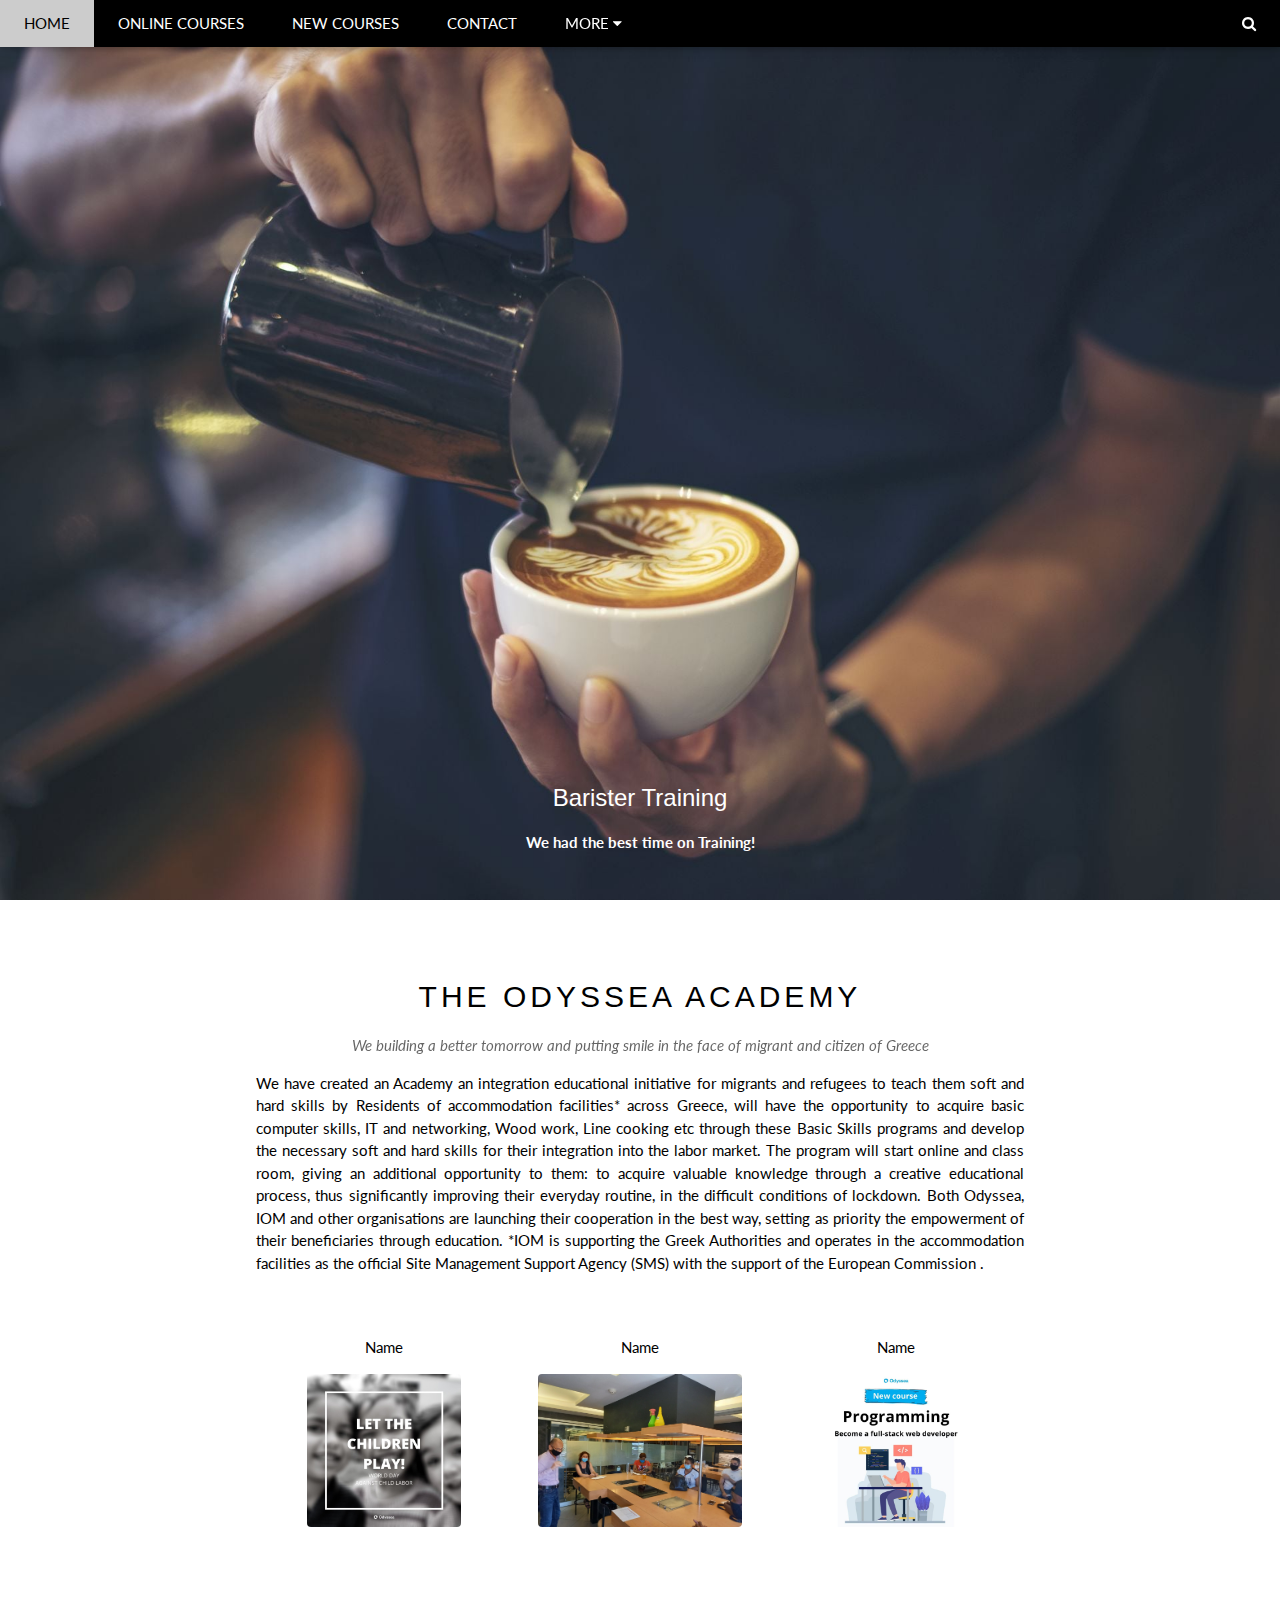
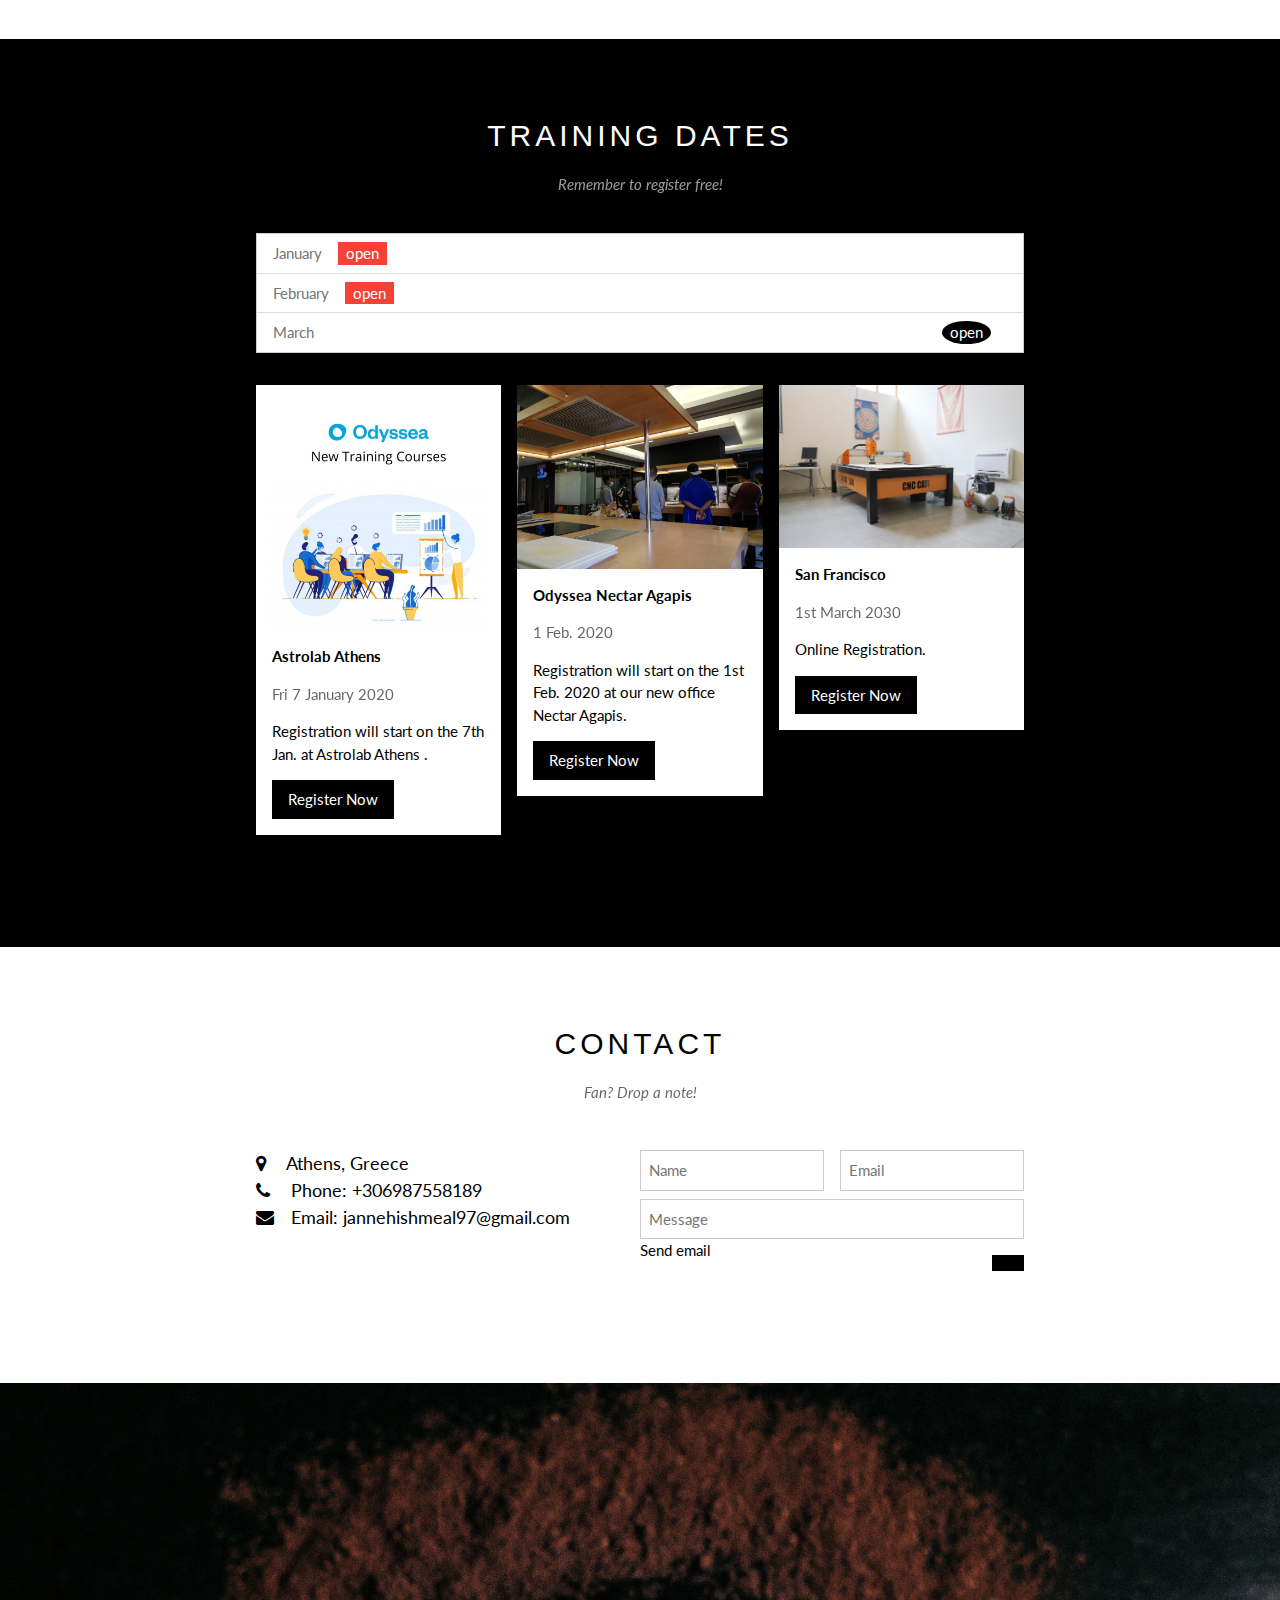
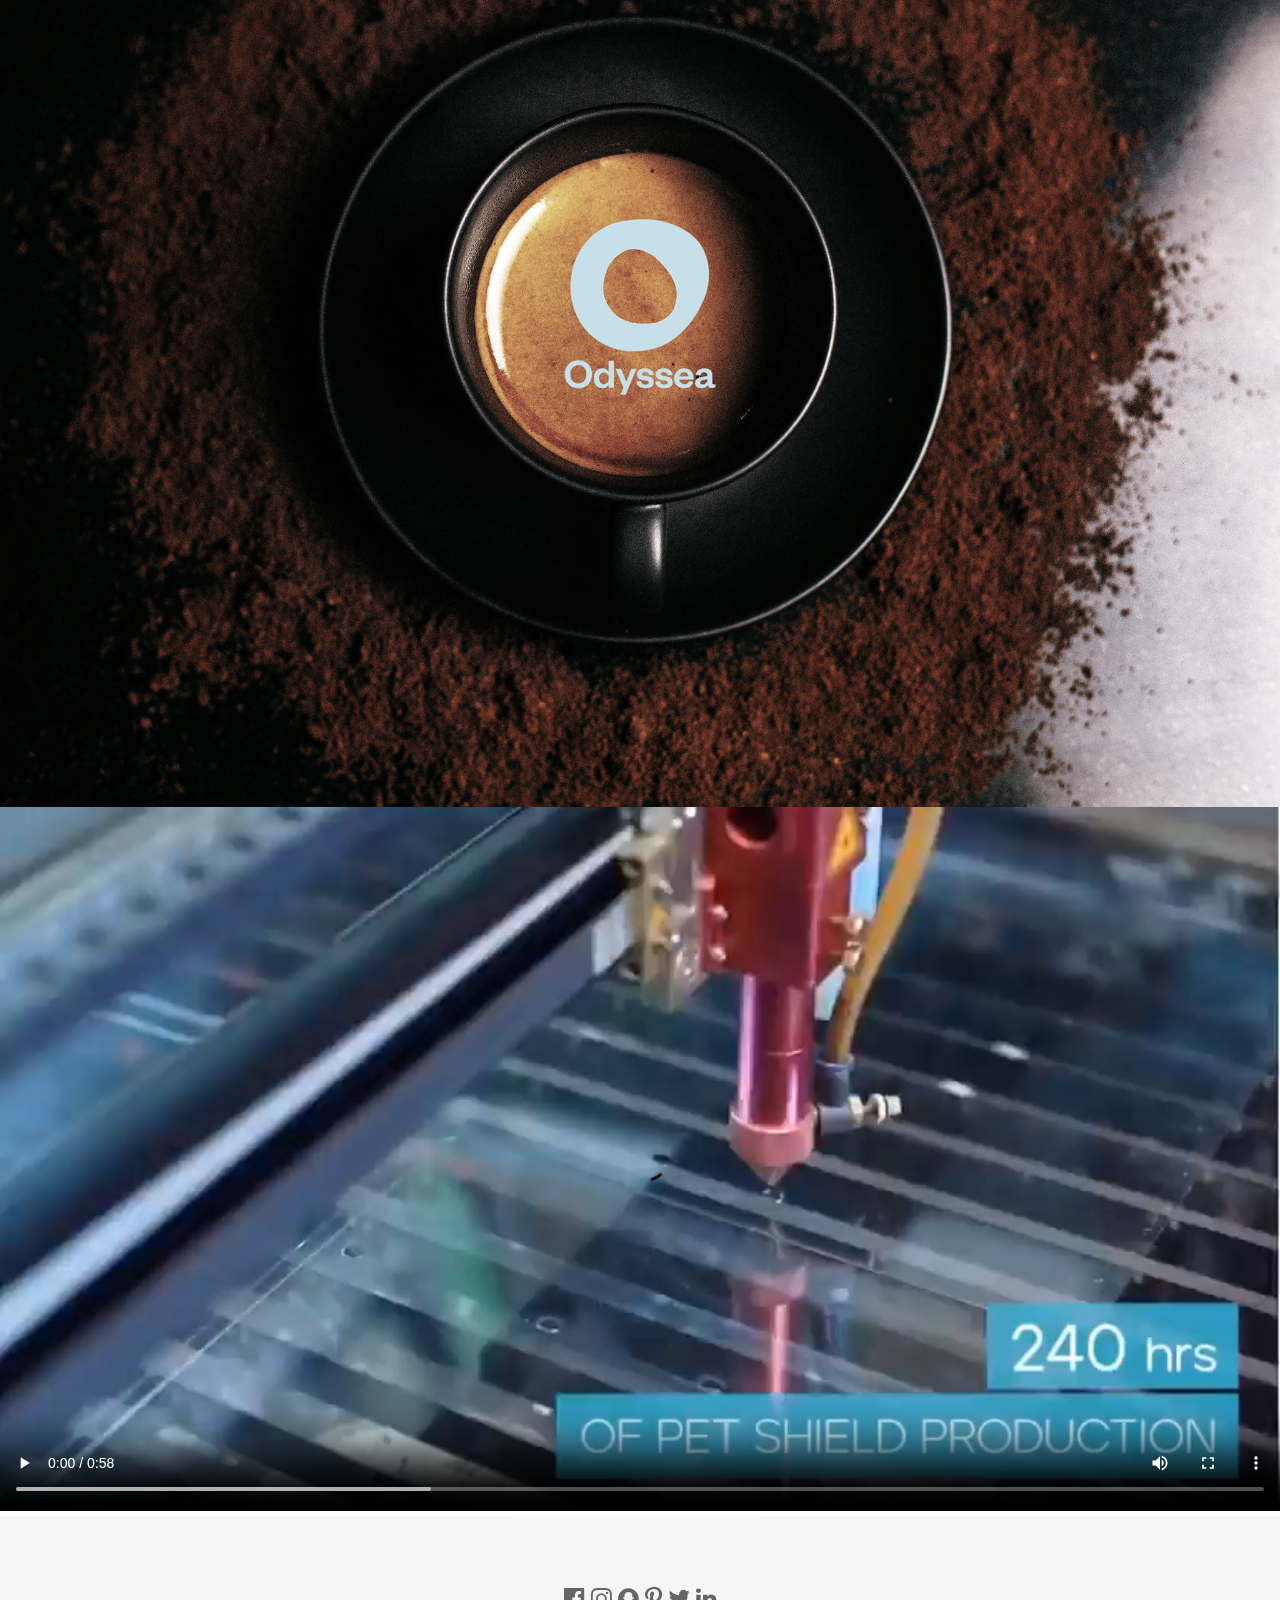
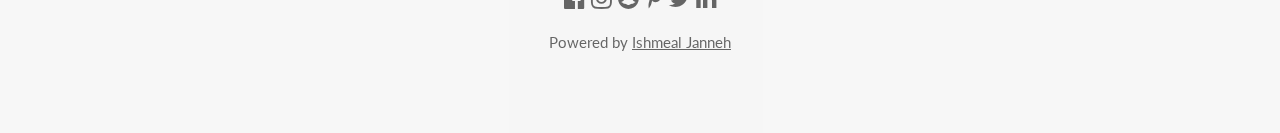
<file: index.html>
<!DOCTYPE html>
<html lang="en">
<title>Odyssea Academy</title>
<meta charset="UTF-8">
<meta name="viewport" content="width=device-width, initial-scale=1">
<link rel="stylesheet" href="https://www.w3schools.com/w3css/4/w3.css">
<link rel="stylesheet" href="https://fonts.googleapis.com/css?family=Lato">
<link rel="stylesheet" href="https://cdnjs.cloudflare.com/ajax/libs/font-awesome/4.7.0/css/font-awesome.min.css">
<style>
body {font-family: "Lato", sans-serif}
.mySlides {display: none}
</style>
<body>

<!-- Navbar -->
<div class="w3-top">
  <div class="w3-bar w3-black w3-card">
    <a class="w3-bar-item w3-button w3-padding-large w3-hide-medium w3-hide-large w3-right" href="javascript:void(0)" onclick="myFunction()" title="Toggle Navigation Menu"><i class="fa fa-bars"></i></a>
    <a href="#" class="w3-bar-item w3-button w3-padding-large">HOME</a>
    <a href=" http://www.odyssea.com/register/" class="w3-bar-item w3-button w3-padding-large w3-hide-small">ONLINE COURSES</a>
    <a href="https://docs.google.com/forms/d/e/1FAIpQLSdNwQoNvFupqHkqkBKRHDc3GYeiseZTIV9ZpRU4TGbuIQntww/viewform" class="w3-bar-item w3-button w3-padding-large w3-hide-small">NEW COURSES</a>
    <a href="#contact" class="w3-bar-item w3-button w3-padding-large w3-hide-small">CONTACT</a>
    <div class="w3-dropdown-hover w3-hide-small">
      <button class="w3-padding-large w3-button" title="More">MORE <i class="fa fa-caret-down"></i></button>     
      <div class="w3-dropdown-content w3-bar-block w3-card-4">
        <a href="https://docs.google.com/forms/d/e/1FAIpQLSdNwQoNvFupqHkqkBKRHDc3GYeiseZTIV9ZpRU4TGbuIQntww/viewform" class="w3-bar-item w3-button">Welding Training</a>
        <a href="https://docs.google.com/forms/d/e/1FAIpQLSdNwQoNvFupqHkqkBKRHDc3GYeiseZTIV9ZpRU4TGbuIQntww/viewform" class="w3-bar-item w3-button">MS Office Training</a>
        <a href="https://docs.google.com/forms/d/e/1FAIpQLSdNwQoNvFupqHkqkBKRHDc3GYeiseZTIV9ZpRU4TGbuIQntww/viewform" class="w3-bar-item w3-button">Hospitality Sector</a>
        <a href=" https://forms.gle/esh8Z3QCgKdS5t5QA" class="w3-bar-item w3-button">CNC Machine Operator Training</a>
        <a href="https://www.chivas.com/en-EN/the-venture/alumni" class="w3-bar-item w3-button">Business Start Up</a>
      </div>
    </div>
    <a href="javascript:void(0)" class="w3-padding-large w3-hover-red w3-hide-small w3-right"><i class="fa fa-search"></i></a>
  </div>
</div>

<!-- Navbar on small screens (remove the onclick attribute if you want the navbar to always show on top of the content when clicking on the links) -->
<div id="navDemo" class="w3-bar-block w3-black w3-hide w3-hide-large w3-hide-medium w3-top" style="margin-top:46px">
  <a href=" http://www.odyssea.com/register/" class="w3-bar-item w3-button w3-padding-large" onclick="myFunction()">ONLINE COURSES</a>
  <a href="https://docs.google.com/forms/d/e/1FAIpQLSdNwQoNvFupqHkqkBKRHDc3GYeiseZTIV9ZpRU4TGbuIQntww/viewform" class="w3-bar-item w3-button w3-padding-large" onclick="myFunction()">NEW COURSES</a>
  <a href="#contact" class="w3-bar-item w3-button w3-padding-large" onclick="myFunction()">CONTACT</a>
  <a href="#" class="w3-bar-item w3-button w3-padding-large" onclick="myFunction()">MERCH</a>
</div>

<!-- Page content -->
<div class="w3-content" style="max-width:2000px;margin-top:46px">

  <!-- Automatic Slideshow Images -->
  <div class="mySlides w3-display-container w3-center">
    <img src="barrister tr.jpg" style="width:100%">
    <div class="w3-display-bottommiddle w3-container w3-text-white w3-padding-32 w3-hide-small">
      <h3>Barister Training</h3>
      <p><b>We had the best time on Training!</b></p>   
    </div>
  </div>
  <div class="mySlides w3-display-container w3-center">
    <img src="prog. course.jpg" style="width:100%">
    <div class="w3-display-bottommiddle w3-container w3-text-white w3-padding-32 w3-hide-small">
      <h3>Programming course</h3>
      <p><b>The atmosphere in Odyssea Academy motivate me to learn More.</b></p>    
    </div>
  </div>
  <div class="mySlides w3-display-container w3-center">
    <img src="cooking tra.jpg" style="width:100%">
    <div class="w3-display-bottommiddle w3-container w3-text-white w3-padding-32 w3-hide-small">
      <h3>Line Cooking Training</h3>
      <p><b>Thank you, Odyssea Academy for giving me such Training.</b></p>    
    </div>
  </div>
  <div class="mySlides w3-display-container w3-center">
    <img src="make-up.jpg.jpg" style="width:100%">
    <div class="w3-display-bottommiddle w3-container w3-text-white w3-padding-32 w3-hide-small">
      <h3>Make up Training</h3>
      <p><b>Thank you, Odyssea Academy for giving me a Training which i did for free!!.</b></p>    
    </div>
  </div>
  <div class="mySlides w3-display-container w3-center">
    <img src="0dyssea hope.jpg" style="width:100%">
    <div class="w3-display-bottommiddle w3-container w3-text-white w3-padding-32 w3-hide-small">
      <h3>Basic Computer Training</h3>
      <p><b>Thank you, Odyssea Academy for giving me such a magnificent Training.</b></p>    
    </div>
  </div>

  <!-- The Band Section -->
  <div class="w3-container w3-content w3-center w3-padding-64" style="max-width:800px" id="band">
    <h2 class="w3-wide">THE ODYSSEA ACADEMY</h2>
    <p class="w3-opacity"><i>We building a better tomorrow and putting smile in the face of migrant and citizen of Greece</i></p>
    <p class="w3-justify">We have created an Academy an integration educational initiative for migrants and refugees to teach them soft and hard skills by
      Residents of accommodation facilities* across Greece, will have the opportunity to acquire basic computer skills, IT and networking, Wood work, Line cooking etc through these Basic Skills programs and develop the necessary soft and hard skills for their integration into the labor market. The program will start online and class room, giving an additional opportunity to them: to acquire valuable knowledge through a creative educational process, thus significantly improving their everyday routine, in the difficult conditions of lockdown. Both Odyssea, IOM and other organisations are launching their cooperation in the best way, setting as priority the empowerment of their beneficiaries through education.

      *IOM is supporting the Greek Authorities and operates in the accommodation facilities as the official Site Management Support Agency (SMS) with the support of the European Commission  .</p>
    <div class="w3-row w3-padding-32">
      <div class="w3-third">
        <p>Name</p>
        <img src="0dyssea child play.jpg" class="w3-round w3-margin-bottom" alt="Random Name" style="width:60%">
      </div>
      <div class="w3-third">
        <p>Name</p>
        <img src="0dyssea (18).jpg" class="w3-round w3-margin-bottom" alt="Random Name" style="width:80%">
      </div>
      <div class="w3-third">
        <p>Name</p>
        <img src="0dyssea.png4.png" class="w3-round w3-margin-bottom" alt="Random Name" style="width:60%">
      </div>
    </div>
  </div>

  <!-- The Tour Section -->
  <div class="w3-black" id="tour">
    <div class="w3-container w3-content w3-padding-64" style="max-width:800px">
      <h2 class="w3-wide w3-center">TRAINING DATES</h2>
      <p class="w3-opacity w3-center"><i>Remember to register free!</i></p><br>

      <ul class="w3-ul w3-border w3-white w3-text-grey">
        <li class="w3-padding">January<span class="w3-tag w3-red w3-margin-left">open</span></li>
        <li class="w3-padding">February<span class="w3-tag w3-red w3-margin-left">open</span></li>
        <li class="w3-padding">March<span class="w3-badge w3-right w3-margin-right">open</span></li>
      </ul>

      <div class="w3-row-padding w3-padding-32" style="margin:0 -16px">
        <div class="w3-third w3-margin-bottom">
          <img src="0dyssea new tr.jpg" alt="New York" style="width:100%" class="w3-hover-opacity">
          <div class="w3-container w3-white">
            <p><b>Astrolab Athens</b></p>
            <p class="w3-opacity">Fri 7 January 2020</p>
            <p>Registration will start on the 7th Jan. at Astrolab Athens .</p>
            <button class="w3-button w3-black w3-margin-bottom" onclick="document.getElementById('ticketModal').style.display='block'">Register Now</button>
          </div>
        </div>
        <div class="w3-third w3-margin-bottom">
          <img src="0dyssea (15).jpg" alt="Paris" style="width:100%" class="w3-hover-opacity">
          <div class="w3-container w3-white">
            <p><b>Odyssea Nectar Agapis</b></p>
            <p class="w3-opacity">1 Feb. 2020</p>
            <p>Registration will start on the 1st Feb. 2020 at our new office Nectar Agapis.</p>
            <button class="w3-button w3-black w3-margin-bottom" onclick="document.getElementById('ticketModal').style.display='block'">Register Now</button>
          </div>
        </div>
        <div class="w3-third w3-margin-bottom">
          <img src="0dyssea trai(30).jpg" alt="San Francisco" style="width:100%" class="w3-hover-opacity">
          <div class="w3-container w3-white">
            <p><b>San Francisco</b></p>
            <p class="w3-opacity">1st March 2030</p>
            <p>Online Registration.</p>
            <button class="w3-button w3-black w3-margin-bottom" onclick="document.getElementById('ticketModal').style.display='block'">Register Now</button>
          </div>
        </div>
      </div>
    </div>
  </div>

  <!-- Ticket Modal -->
  <div id="ticketModal" class="w3-modal">
    <div class="w3-modal-content w3-animate-top w3-card-4">
      <header class="w3-container w3-teal w3-center w3-padding-32"> 
        <span onclick="document.getElementById('ticketModal').style.display='none'" 
       class="w3-button w3-teal w3-xlarge w3-display-topright">×</span>
        <h2 class="w3-wide"><i class="fa fa-suitcase w3-margin-right"></i>Register</h2>
      </header>
      <div class="w3-container">
        <p><label><i class="fa fa-shopping-cart"></i>Registration Free!!!</label></p>
        <input class="w3-input w3-border" type="text" placeholder="How many?">
        <p><label><i class="fa fa-user"></i> Send To</label></p>
        <input class="w3-input w3-border" type="text" placeholder="Enter email">
        <button class="w3-button w3-block w3-teal w3-padding-16 w3-section w3-right">FREE <i class="fa fa-check"></i></button>
        <button class="w3-button w3-red w3-section" onclick="document.getElementById('ticketModal').style.display='none'">Close <i class="fa fa-remove"></i></button>
        <p class="w3-right">Need <a href="#" class="w3-text-blue">help?</a></p>
      </div>
    </div>
  </div>

  <!-- The Contact Section -->
  <div class="w3-container w3-content w3-padding-64" style="max-width:800px" id="contact">
    <h2 class="w3-wide w3-center">CONTACT</h2>
    <p class="w3-opacity w3-center"><i>Fan? Drop a note!</i></p>
    <div class="w3-row w3-padding-32">
      <div class="w3-col m6 w3-large w3-margin-bottom">
        <i class="fa fa-map-marker" style="width:30px"></i>Athens, Greece<br>
        <i class="fa fa-phone" style="width:30px"></i> Phone: +306987558189<br>
        <i class="fa fa-envelope" style="width:30px"> </i> Email: jannehishmeal97@gmail.com<br>
      </div>
      <div class="w3-col m6">
        <form action="/action_page.php" target="_blank">
          <div class="w3-row-padding" style="margin:0 -16px 8px -16px">
            <div class="w3-half">
              <input class="w3-input w3-border" type="text" placeholder="Name" required name="Name">
            </div>
            <div class="w3-half">
              <input class="w3-input w3-border" type="text" placeholder="Email" required name="Email">
            </div>
          </div>
          <input class="w3-input w3-border" type="text" placeholder="Message" required name="Message">
          <button class="w3-button w3-black w3-section w3-right" type="submit"></button>Send email</a></button>
        </form>
      </div>
    </div>
  </div>
  
<!-- End Page Content -->
</div>

<!-- Image of location/map -->
<img src="0dyssea coffee.jpg" class="w3-image w3-greyscale-min" style="width:100%">
<video width="100%" height="auto" controls>
  <source src="0dyssea videos.mp4" type="video/mp4">
  <source src="0dyssea videos.ogg" type="video/ogg">
  Your browser does not support the video tag.
</video>


<!-- Footer -->
<footer class="w3-container w3-padding-64 w3-center w3-opacity w3-light-grey w3-xlarge">
  <i class="fa fa-facebook-official w3-hover-opacity"></i>
  <i class="fa fa-instagram w3-hover-opacity"></i>
  <i class="fa fa-snapchat w3-hover-opacity"></i>
  <i class="fa fa-pinterest-p w3-hover-opacity"></i>
  <i class="fa fa-twitter w3-hover-opacity"></i>
  <i class="fa fa-linkedin w3-hover-opacity"></i>
  <p class="w3-medium">Powered by <a href="https://janneh2805.github.io/images/" target="_blank">Ishmeal Janneh</a></p>
</footer>

<script>
// Automatic Slideshow - change image every 4 seconds
var myIndex = 0;
carousel();

function carousel() {
  var i;
  var x = document.getElementsByClassName("mySlides");
  for (i = 0; i < x.length; i++) {
    x[i].style.display = "none";  
  }
  myIndex++;
  if (myIndex > x.length) {myIndex = 1}    
  x[myIndex-1].style.display = "block";  
  setTimeout(carousel, 4000);    
}

// Used to toggle the menu on small screens when clicking on the menu button
function myFunction() {
  var x = document.getElementById("navDemo");
  if (x.className.indexOf("w3-show") == -1) {
    x.className += " w3-show";
  } else { 
    x.className = x.className.replace(" w3-show", "");
  }
}

// When the user clicks anywhere outside of the modal, close it
var modal = document.getElementById('ticketModal');
window.onclick = function(event) {
  if (event.target == modal) {
    modal.style.display = "none";
  }
}
</script>

</body>
</html>
</file>
